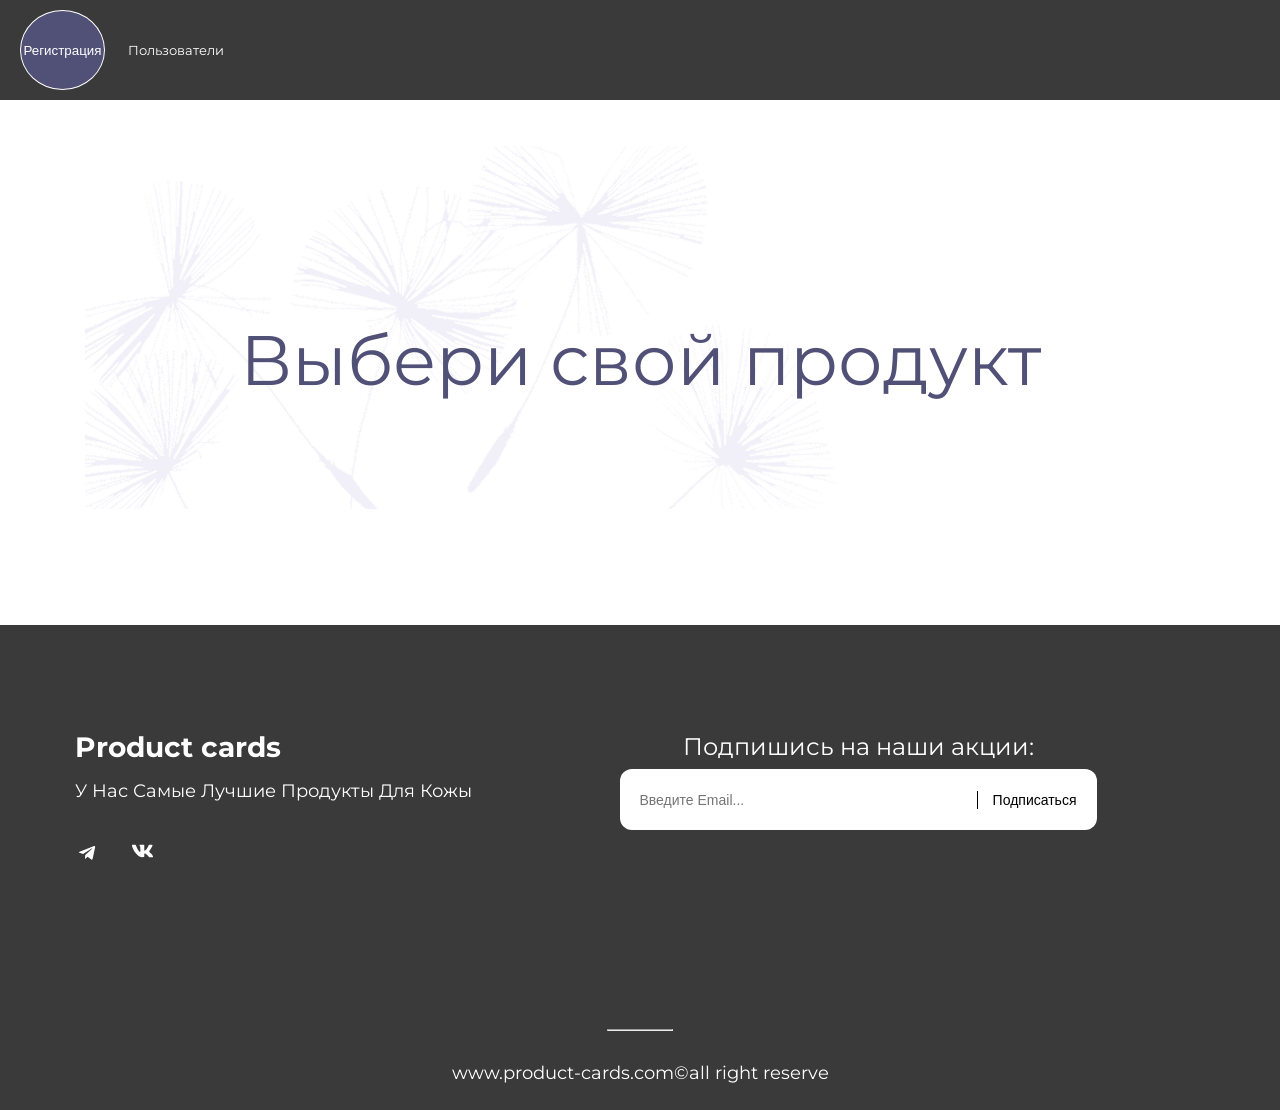
<file: index.html>
<!DOCTYPE html>
<html lang="en">

  <head>
    <meta charset="UTF-8">
    <meta name="viewport" content="width=device-width, initial-scale=1.0">
    <title>Document</title>
    <link rel="stylesheet" href="style/modal.css">
    <link rel="stylesheet" href="style/style.css">
    <link rel="stylesheet" href="style/headline.css">
    <link rel="stylesheet" href="style/clear-list.css">
    <link rel="stylesheet" href="style/compound.css">
    <link rel="stylesheet" href="style/card.css">
    <link rel="stylesheet" href="style/product-list.css">
    <link rel="stylesheet" href="style/container.css">
    <link rel="stylesheet" href="style/buttons.css">
    <link rel="stylesheet" href="style/footer.css">
    <link href="https://fonts.googleapis.com/css?family=Montserrat:100,200,300,regular,500,600,700,800,900,100italic,200italic,300italic,italic,500italic,600italic,700italic,800italic,900italic" rel="stylesheet" />
  </head>

  <body>
    <header class="header">
      <button id="buttonModal">Регистрация</button>
      <a href="async/async.html">Пользователи</a>
    </header>
    <main>

      <div class="container dandelion-background">

        <h1 id="titleLink" class="headline">Выбери свой продукт</h1>

      <!-- <div class="container buttons-container">
        <button id="change-card-color-button" class="buttons-container__button">Поменять цвет карточки</button>
        <button id="change-all-cards-color-button" class="buttons-container__button">Поменять цвет всех карточек</button>
        <button id="go-to-google-button" class="buttons-container__button">Перейти в Google</button>
        <button id="log-to-console-button" class="buttons-container__button">Вывести в консоль</button>
        <button id="select-button-color" class="buttons-container__button">Поменять цвет кнопки</button>
      </div>

      <ul class="product-list clear-list">
        <li class="product-list__item card">
          <img class="card__image" src="img/mousse.jpg" alt="Увлажняющий мусс" width="290" height="245"/>
          <span class="card__category">ДЛЯ НОРМАЛЬНОЙ КОЖИ</span>
          <h2 class="card__name">Увлажняющий мусс</h2>
          <p class="card__description">Глубоко увлажняют кожу лица, оставляя её мягкой и гладкой.</p>
          <div class="card__compound-list compound">
            <span class="compound__title">Состав:</span>
            <ul class="compound__list">
              <li>активные натуральные комплексы</li>
              <li>витамины С, А, РР, В И Е</li>
              <li>солнцезащитные компоненты</li>
            </ul>
          </div>
          <div class="card__price">
            <b>Цена</b>
            <span>2 750 &#8381</span>
          </div>
        </li>

        <li class="product-list__item card">
          <img class="card__image" src="img/mask.jpg" alt="Mask" width="290" height="245">
          <span class="card__category">ДЛЯ НОРМАЛЬНОЙ КОЖИ</span>
          <h2 class="card__name">Увлажняющая маска</h2>
          <p class="card__description">Способствует удерживанию влаги в верхних слоях кожи.</p>
          <div class="card__compound-list compound">
            <span class="compound__title">Состав:</span>
            <ul class="compound__list">
              <li>воски</li>
              <li>минералы</li>
              <li>масла</li>
            </ul>
          </div>
          <div class="card__price">
            <b>Цена</b>
            <span>3 500 &#8381</span>
          </div>
        </li>

        <li class="product-list__item card">
          <img class="card__image" src="img/gel.jpg" alt="Gel" width="290" height="245">
          <span class="card__category">ДЛЯ НОРМАЛЬНОЙ КОЖИ</span>
          <h2 class="card__name">Гель для умывания</h2>
          <p class="card__description">Интенсивно очищает, не повреждает защитный барьер кожи.</p>
          <div class="card__compound-list  compound">
            <span class="compound__title">Состав:</span>
            <ul class="compound__list">
              <li>минералы</li>
              <li>витамины С, А, РР, В И Е</li>
              <li>солнцезащитные компоненты</li>
            </ul>
          </div>
          <div class="card__price">
            <b>Цена</b>
            <span>1 650 &#8381</span>
          </div>
        </li>

        <li class="product-list__item card">
          <img class="card__image" src="img/gift_set_1.jpg" alt="gift set 1" width="290" height="245">
          <span class="card__category">ДЛЯ НОРМАЛЬНОЙ КОЖИ</span>
          <h2 class="card__name">Подарочный набор №1</h2>
          <p class="card__description">Набор, состоящий из увлажняющего крема и маски.</p>
          <div class="card__compound-list  compound">
            <span class="compound__title">Состав:</span>
            <ul class="compound__list">
              <li>воски</li>
              <li>минералы</li>
              <li>масла</li>
            </ul>
          </div>
          <div class="card__price">
            <b>Цена</b>
            <span>4 750 &#8381</span>
          </div>
        </li>

        <li class="product-list__item card">
          <img class="card__image" src="img/gift_set_5.jpg" alt="gift set 5" width="290" height="245">
          <span class="card__category">ДЛЯ НОРМАЛЬНОЙ КОЖИ</span>
          <h2 class="card__name">Подарочный набор №5</h2>
          <p class="card__description">Весь набор средств Invisible symphony, крем, маска, мусс и гель для умывания.</p>
          <div class="card__compound-list  compound">
            <span class="compound__title">Состав:</span>
            <ul class="compound__list">
              <li>воски</li>
              <li>минералы</li>
              <li>масла</li>
            </ul>
          </div>
          <div class="card__price">
            <b>Цена</b>
            <span>7 520  &#8381</span>
          </div>
        </li>
      </ul> -->

        <ul class="product-list clear-list" ></ul>

        <template id="product-card-template">
          <li class="product-list__item card">
            <img class="card__image" width="290" height="245"/>
            <span class="card__category"></span>
            <h2 class="card__name"></h2>
            <p class="card__description">.</p>
            <div class="card__compound-list compound">
              <span class="compound__title">Состав:</span>
              <ul class="compound__list">
                <li></li>
                <li></li>
                <li></li>
              </ul>
            </div>
            <div class="card__price">
              <b>Цена</b>
              <span id="card__price"></span>
            </div>
          </li>
        </template>

      </div>

    </main>


    <footer id="footerLink" class="container footer">
      <div class="footer__container">
        <div class="footer__advertising">
          <h2 class="footer__advertising-title">Product cards</h2>
          <p class="footer__advertising-slogan">У Нас Самые Лучшие Продукты Для Кожы</p>
          <a href="https://web.telegram.org"><img src="img/telegram.svg" height="14" width="24"></a>
          <a href="https://vk.ru"><img src="img/vk.svg" width="21" height="17.61"></a>
        </div>
        <form action="" class="footer__subscribe">
          <label for="userEmail" class="footer__subscribe-label">Подпишись на наши акции:</label>
          <div class="footer__subscribe-input input">
            <input name="email" type="email" id="userEmail" required placeholder="Введите Email...">
            <div class="input__line"></div>
            <input type="submit" id="subscribeButton" value="Подписаться">
          </div>
        </form>
        <nav class="footer__links">
          <h3 class="footer__links-title">Быстрые ссылки</h3>
          <ul class="clear-list">
            <li class="footer__links-mine"><a href="#titleLink">Главная</a></li>
            <li class="footer__links-store"><a href="#titleLink">Магазин</a></li>
            <li class="footer__links-contacts"><a href="#footerLink">Контакты</a></li>
          </ul>
        </nav>
      </div>
      <hr class="footer__line">
      <a href="http://127.0.0.1:5500/index.html?" class="footer__link">www.product-cards.com©all right reserve</a>
    </footer>

    <div class="modal">
      <div class="modal__body">
        <div class="modal__content">
          <button class="modal__close">X</button>
          <h2>Регистрация</h2>
          <form class="modal__signUp">
            <label for="signUpName" >Введите своё имя:</label>
            <input name="name" id="signUpName" required placeholder="Введите имя..." pattern="[А-ЯЁ][а-яё]+" title="Имя должно начинаться с заглавной русской буквы и содержать только русские буквы (например, Иван)">
            <label for="signUpSurNmae">Введите свою фамилию:</label>
            <input name="surName" id="signUpSurNmae" required placeholder="Введите фамилию..." pattern="[А-ЯЁ][а-яё]+" title="Фамилия должна начинаться с заглавной русской буквы и содержать только русские буквы (например, Иванов)">
            <label for="signUpBirthDate">Введите свою дату рождения:</label>
            <input type="date" name="birthDate" id="signUpBirthDate" required placeholder="Введите дату рождения...">
            <label for="signUpLogin">Придумайте логин:</label>
            <input name="login" id="signUpLogin" required placeholder="Введите Login..." pattern="[a-zA-Z0-9]{3,10}" title="Логин должен состоять только из латинских букв и цифр, от 3 до 10 символов">
            <label for="signUpPassword">Придумайте пароль:</label>
            <input type="password" name="password" id="signUpPassword" required placeholder="Введите пароль..." pattern="^(?=.*[a-z])(?=.*[A-Z])(?=.*\d)[a-zA-Z\d]{6,}$" title="Пароль должен быть не менее 6 символов и содержать минимум одну заглавную латинскую букву, одну строчную и одну цифру">
            <label for="signUpPasswordRepeat">Подтвердите пароль:</label>
            <input type="password" name="passwordRepeat" id="signUpPasswordRepeat" required placeholder="Повторите пароль...">
            <input type="submit" value="Зарегистрироваться" id="signUpButton">
            <button type="button" id="clearButton">Очистить</button>
          </form>
        </div>
      </div>
    </div>


    <script type="module" src="main.js"></script>
  </body>
</html>
</file>
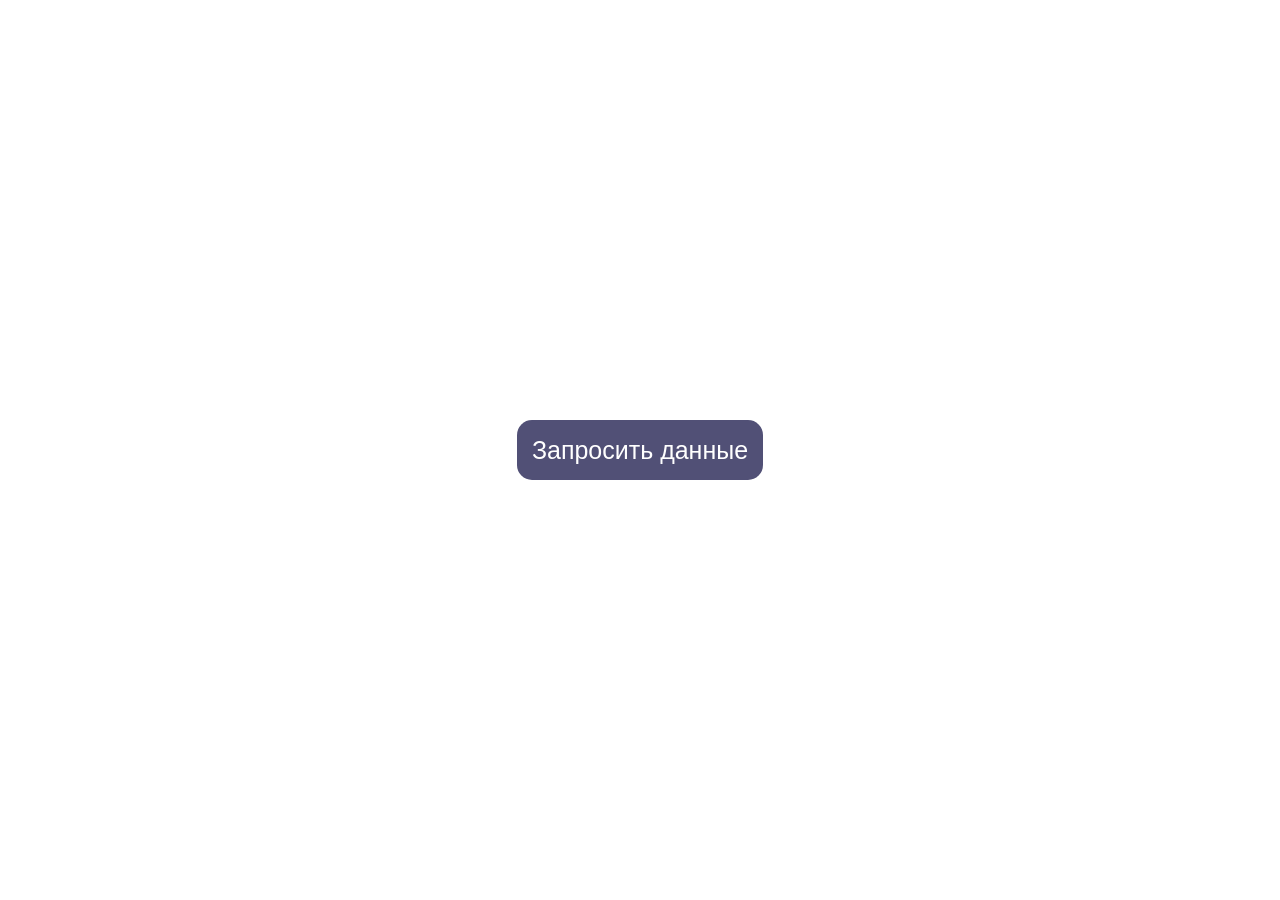
<file: async/async.html>
<!DOCTYPE html>
<html lang="en">
<head>
  <meta charset="UTF-8">
  <meta name="viewport" content="width=device-width, initial-scale=1.0">
  <title>Document</title>
  <link rel="stylesheet" href="async-style/style.css">
</head>
<body>
  <div class="container">

    <div>
      <button class="button-request button-request-showed" id="button-request">Запросить данные</button>
    </div>

    <div class="buttons-container">
      <button id="deleteSomeCard">Удалить карточку</button>
      <button id="deleteAllCard">Удалить все карточки</button>
      <button id="setAllCard">Получить все карточки</button>
    </div>
    <ul class="users"></ul>

    <template class="users-template">
      <li class="users__item">
        <p id="user-id"></p>
        <p id="user-name"></p>
        <p id="user-surname"></p>
        <p id="user-email"></p>
        <p id="user-age"></p>
      </li>
    </template>

    <div class="load">
      <h1>Данные загружаются</h1>
      <img src="async-img/load.gif" alt="load">
    </div>

  </div>
  <script type="module" src="async.js"></script>
</body>
</html>
</file>
<file: style/modal.css>
.modal {
  display: none;
  width: 100%;
  height: 100%;
  background-color: rgba(0, 0, 0, 0.8);
  position: fixed;
  top: 0;
  left: 0;
  z-index: 2;
}

.modal-showed {
  display: block;
}

.modal__body {
  min-height: 100%;
  display: flex;
  align-items: center;
  justify-content: center;
  padding: 30px 10px;
}

.modal__content {
  border-radius: 10px;
  background-color: #fff;
  width: 500px;
  padding: 30px;
  position: relative;
  color: #515076;
  font-size: 15px;
}

.modal__content h2 {
  margin-bottom: 30px;
  text-align: center;
}

.modal__close {
  font-size: 18px;
  position: absolute;
  top: 5px;
  right: 5px;
  border: none;
  outline: none;
  background: transparent;
  cursor: pointer;
  font-weight: 400;
}

.modal__close:hover {
  color: #646379;
}

#signUpName,
#signUpSurNmae,
#signUpBirthDate,
#signUpLogin,
#signUpPassword,
#signUpPasswordRepeat {
  display: block;
  margin-top: 5px;
  margin-bottom: 30px;
  height: 40px;
  border-radius: 5px;
  border-color: #A5A3B9;
  width: 100%;
}

#signUpButton,
#clearButton {
  display: block;
  width: 300px;
  margin: 0 auto;
  height: 40px;
  border-radius: 12px;
  background-color: #515076;
  border: 1px solid white;
  color: white;
  padding: 3px;
  cursor: pointer;
}

#signUpButton:hover,
#clearButton:hover {
  background-color: #646379;
}
</file>
<file: style/style.css>
@import url(https://fonts.googleapis.com/css?family=Montserrat:100,200,300,regular,500,600,700,800,900,100italic,200italic,300italic,italic,500italic,600italic,700italic,800italic,900italic);

* { 
  margin: 0;
  padding: 0;
  box-sizing: border-box;
}

body {
  font-family: "Montserrat", sans-serif;
  font-size: 13px;
  line-height: 18px;
}

main {
  position: relative;
  z-index: -1;
}
</file>
<file: style/headline.css>
.headline {
  text-align: center;
  font-size: 70px;
  font-weight: 400;
  line-height: 78px;
  color: #515076;
  margin-top: 220px;
  margin-bottom: 110px;
}
</file>
<file: style/clear-list.css>
.clear-list {
  list-style: none;
  padding: 0;
}
</file>
<file: style/compound.css>
.compound {
  line-height: 22px;
}

.compound__list {
  margin-left: 15px;;
}
</file>
<file: style/card.css>
.card {
  width: 100%;
  border: 1px solid #f3f3f6;
  background-color: #F7F7FA;
  padding: 25px;
}

.card__image {
  display: block;
  margin-bottom: 30px;
}

.card__category {
  display: block;
  font-size: 12px;
  line-height: 24px;
  color: #A5A3B9;
  text-transform: uppercase;
  margin-bottom: 5px;
}

.card__name {
  margin-bottom: 10px;
}

.card__description {
  margin-top: 0;
  margin-bottom: 15px;
}

.card__compound-list {
  margin-bottom: 25px;
}

.card__price {
  display: flex;
  justify-content: space-between;
  font-size: 20px;
}
</file>
<file: style/product-list.css>
.product-list {
  display: flex;
  flex-wrap: wrap;
  gap: 45px;
  justify-content: center;
  margin-bottom: 116px;
  color: #515076;
}

.product-list__item {
  width: 340px;
}
</file>
<file: style/container.css>
.container {
  width: 1110px;
  margin: 0 auto;
}

.dandelion-background {
  background-image: url("../img/dandelion.png");
  background-repeat: no-repeat;
  background-size: 790px 697px;
  background-position: 0 0;
  margin: 0 auto;
  padding-top: 1px;
}
</file>
<file: style/buttons.css>
.buttons-container {
  display: flex;
  justify-content: center;
  gap: 10px; 
  margin-bottom: 100px;
}

.buttons-container__button {
  width: 200px;
  font-size: 16px;
  cursor: pointer;
  border: none;
  border-radius: 5px;
  background-color: #3b3524; 
  color: #ffffff; 
  -webkit-text-stroke: 0.5px #515076;
}

.buttons-container__button.active {
  background-color: #99aa44;
}
</file>
<file: style/footer.css>
.header {
  background-color: #3A3A3A;
  height: 100px;
  position: sticky;
  top:0;
  z-index: 1;
  width: 100%;
}

.header button {
  margin-left: 20px;
  margin-top: 10px;
  height: 80px;
  width: 85px;
  border-radius: 100%;
  background-color: #515076;
  border: 1px solid white;
  color: white;
  cursor: pointer;
}

.header button:hover {
  background-color: #646379;
}

.header a {
  margin-left: 20px;
  color: white;
}






a {
  color: inherit;
  text-decoration: none;
}






.footer {
  background-color: #3A3A3A;
  width: 100%;
  padding: 28px 75px;
  color: #FFFFFF;
}

.footer__container {
  display: flex;
  justify-content: space-between;
  align-items: flex-start;
  width: 1569px;
  margin-bottom: 162px;
  margin-top: 85px;
  margin-left: auto;
  margin-right: auto;
}



.footer__advertising {
  width: max-content;
  margin-right: -200px;
}

.footer__advertising-title {
  margin-bottom: 26px;
  font-size: 28px;

}

.footer__advertising-slogan {
  margin-bottom: 42px;
  font-size: 18px;
}

.footer__advertising a {
  margin-right: 30px;
} 



.footer__subscribe {
  width: 477px;
  text-align: center;
}

.footer__subscribe-label {
  display: block;
  margin-bottom: 13px;
  cursor: pointer;
  font-size: 24px;
  font-weight: 400;
  color: #FFFFFF;
}

.footer__subscribe-input {
  width: 477px;
  height: 61px;
  padding: 0 20px;
}

.input {
  display: flex;
  align-items: center;
  background-color: #FFFFFF;
  border-radius: 12px;
}

#userEmail {
  flex: 1;
  border: none;
  outline: none;
  background: transparent;
  font-size: 14px;
  color: #000000;
}

.input__line {
  width: 1px;
  height: 18px;
  background-color: #000000;
  margin: 0 15px;
}

#subscribeButton {
  border: none;
  outline: none;
  background: transparent;
  font-size: 14px;
  color: #000000;
  cursor: pointer;
  font-weight: 500;
  padding: 0;
}

#subscribeButton:hover {
  color: #646379;
}



.footer__links {
  width: 200px;
  font-size: 18px;
}

.footer__links-title {
  margin-bottom: 23px;
  font-size: 20px;
}

.footer__links-mine {
  display: block;
  margin-bottom: 17px;
}

.footer__links-store {
  display: block;
  margin-bottom: 17px;
}

.footer__links-contacts {
  display: block;
}


.footer__line {
  width: 66px;
  margin: 33px auto;
}

.footer__link {
  display: block;
  width: max-content;
  margin: 0 auto;
  font-size: 18px;
}
</file>
<file: async/async-style/style.css>
@import url(https://fonts.googleapis.com/css?family=Montserrat:100,200,300,regular,500,600,700,800,900,100italic,200italic,300italic,italic,500italic,600italic,700italic,800italic,900italic);

body {
  font-family: "Montserrat", sans-serif;
}

* { 
  margin: 0;
  padding: 0;
  box-sizing: border-box;
}
.container {
  display: flex;
  flex-direction: column;
  align-items: center;
  justify-content: center;
  gap: 20px;
  width: 100%;
  height: 100vh;
}


.button-request{
  display: none;
  height: 60px;
  background-color: #515076;
  border: none;
  border-radius: 15px;
  padding: 15px;
  cursor: pointer;
  color: #ffff;
  font-size: 25px;
}

.button-request-showed{
  display: block;
}

button:hover {
  background-color: #646379;
}




.load {
  display: none;
}

.load h1 {
  width: max-content;
  margin: 0 auto;
  margin-bottom: 20px;
}

.load img {
  display: block;
  margin: 0 auto;
  width: 100px;
  height: 100px;
}

.load-showed {
  display: block;
}





.buttons-container {
  display: none;
  gap: 20px;
}

.buttons-container button {
  height: 30px;
  background-color: #515076;
  border: none;
  border-radius: 15px;
  padding: 5px;
  cursor: pointer;
  color: #ffff
}

.buttons-container button:hover {
  background-color: #646379;
}

.buttons-container-showed {
  display: flex;
}





.users {
  width: 1500px;
  display: none;
  flex-wrap: wrap;
  justify-content: center;
  align-items: center;
  gap: 20px;
}

.users__item {
  border: 1px solid #f3f3f6;
  background-color: #F7F7FA;
  display: block;
  width: max-content;
  color: #515076;
  border-radius: 10px;
  padding: 20px;
  font-size: 20px;
  cursor: pointer;
}

.users__item.selected {
  border: 1px solid #d00e00
}

.users__item p {
  width: 380px;
}

.users-showed {
  display: flex;
}
</file>
